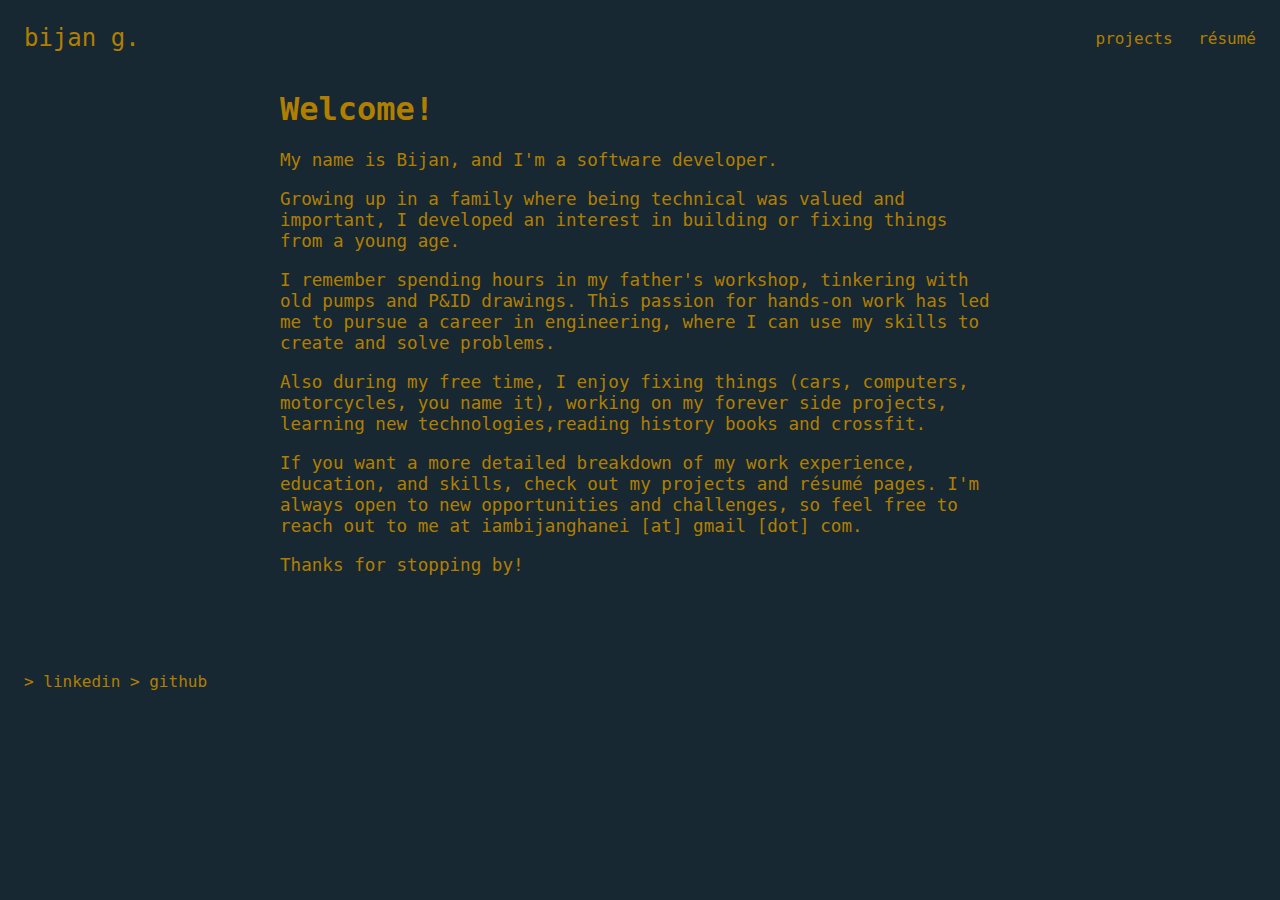
<file: index.html>
<!DOCTYPE html>
<html lang="en">
  <head>
    <meta charset="UTF-8" />
    <meta name="viewport" content="width=device-width, initial-scale=1.0" />
    <link rel="stylesheet" type="text/css" href="styles.css" />
    <link rel="icon" type="image/png" sizes="32x32" href="favicon/favicon-32x32.png">
    <title>bijan g.</title>
  </head>
  <body>
    <header>
      <div class="container">
        <div class="brand">
          <a href="index.html">bijan g.</a>
        </div>
        <nav>
          <ul class="nav-links">
            <li><a href="projects.html">projects</a></li>
            <li><a href="resume.html">résumé</a></li>
          </ul>
        </nav>
      </div>
    </header>
    <div class="content">
      <h1>Welcome!</h1>
      <p>My name is Bijan, and I'm a software developer.</p>
      <p>
        Growing up in a family where being technical was valued and important, I
        developed an interest in building or fixing things from a young age.
      </p>
      <p>
        I remember spending hours in my father's workshop, tinkering with old
        pumps and P&ID drawings. This passion for hands-on work has led me to
        pursue a career in engineering, where I can use my skills to create and
        solve problems.
      </p>
      <p>
        Also during my free time, I enjoy fixing things (cars, computers,
        motorcycles, you name it), working on my forever side projects, learning
        new technologies,reading history books and crossfit.
      </p>
      <p>
        If you want a more detailed breakdown of my work experience, education,
        and skills, check out my <a href="projects.html">projects</a> and
        <a href="resume.html">résumé</a> pages. I'm always open to new
        opportunities and challenges, so feel free to reach out to me at
        iambijanghanei [at] gmail [dot] com.
      </p>
      <p>Thanks for stopping by!</p>
    </div>
    <footer>
      <div class="container">
        <div>
          <a
            class="external-links"
            href="https://www.linkedin.com/in/bijanghanei/"
            target="_blank"
            >linkedin</a
          >
          <a
            class="external-links"
            href="https://github.com/bijanghanei"
            target="_blank"
            >github</a
          >
        </div>
      </div>
    </footer>
  </body>
</html>
</file>
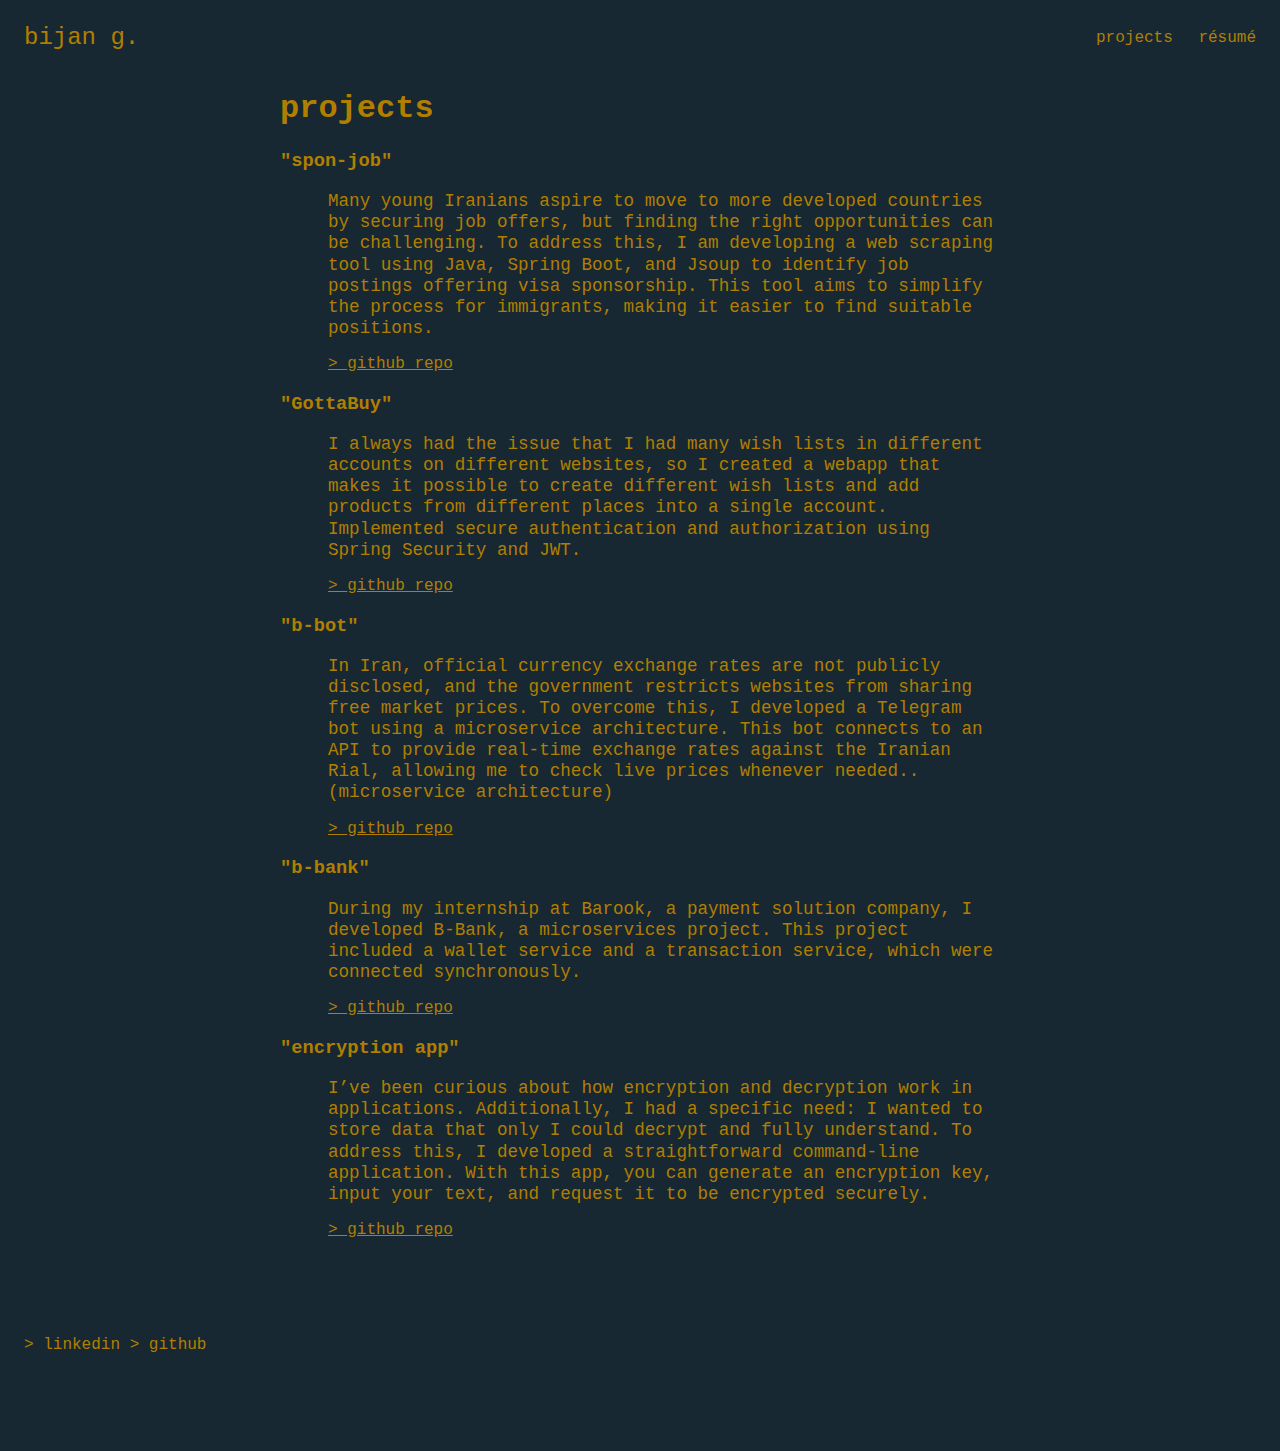
<file: projects.html>
<!DOCTYPE html>
<html lang="en">
  <head>
    <meta charset="UTF-8" />
    <meta name="viewport" content="width=device-width, initial-scale=1.0" />
    <link rel="stylesheet" type="text/css" href="styles.css" />
    <link
      rel="icon"
      type="image/png"
      sizes="32x32"
      href="favicon/favicon-32x32.png"
    />
    <title>bijan g.</title>
  </head>
  <body>
    <header>
      <div class="container">
        <div class="brand">
          <a href="index.html">bijan g.</a>
        </div>
        <nav>
          <ul class="nav-links">
            <li><a href="resume.html">projects</a></li>
            <li><a href="resume.html">résumé</a></li>
          </ul>
        </nav>
      </div>
    </header>
    <div class="content">
      <h1>projects</h1>
      <div>
        <h3>"spon-job"</h3>
        <p class="project-description">
          Many young Iranians aspire to move to more developed countries by
          securing job offers, but finding the right opportunities can be
          challenging. To address this, I am developing a web scraping tool
          using Java, Spring Boot, and Jsoup to identify job postings offering
          visa sponsorship. This tool aims to simplify the process for
          immigrants, making it easier to find suitable positions.
        </p>
        <a
          class="project-link"
          href="https://github.com/bijanghanei/spon-job"
          target="_blank"
          >github repo</a
        >
      </div>
      <div>
        <h3>"GottaBuy"</h3>
        <p class="project-description">
          I always had the issue that I had many wish lists in different
          accounts on different websites, so I created a webapp that makes it
          possible to create different wish lists and add products from
          different places into a single account. Implemented secure
          authentication and authorization using Spring Security and JWT.
        </p>
        <a
          class="project-link"
          href="https://github.com/bijanghanei/gottabuy"
          target="_blank"
          >github repo</a
        >
      </div>
      <div>
        <h3>"b-bot"</h3>
        <p class="project-description">
          In Iran, official currency exchange rates are not publicly disclosed,
          and the government restricts websites from sharing free market prices.
          To overcome this, I developed a Telegram bot using a microservice
          architecture. This bot connects to an API to provide real-time
          exchange rates against the Iranian Rial, allowing me to check live
          prices whenever needed.. (microservice architecture)
        </p>
        <a
          class="project-link"
          href="https://github.com/bijanghanei/b-bot"
          target="_blank"
          >github repo</a
        >
      </div>
      <div>
        <h3>"b-bank"</h3>
        <p class="project-description">
          During my internship at Barook, a payment solution company, I
          developed B-Bank, a microservices project. This project included a
          wallet service and a transaction service, which were connected
          synchronously.
        </p>
        <a
          class="project-link"
          href="https://github.com/bijanghanei/b-bank"
          target="_blank"
          >github repo</a
        >
      </div>
      <div>
        <h3>"encryption app"</h3>
        <p class="project-description">
          I’ve been curious about how encryption and decryption work in
          applications. Additionally, I had a specific need: I wanted to store
          data that only I could decrypt and fully understand. To address this,
          I developed a straightforward command-line application. With this app,
          you can generate an encryption key, input your text, and request it to
          be encrypted securely.
        </p>
        <a
          class="project-link"
          href="https://github.com/bijanghanei/JavaEncryptionProgram"
          target="_blank"
          >github repo</a
        >
      </div>
    </div>
    <footer>
      <div class="container">
        <div>
          <a
            class="external-links"
            href="https://www.linkedin.com/in/bijanghanei/"
            target="_blank"
            >linkedin</a
          >
          <a
            class="external-links"
            href="https://github.com/bijanghanei"
            target="_blank"
            >github</a
          >
        </div>
      </div>
    </footer>
  </body>
</html>
</file>
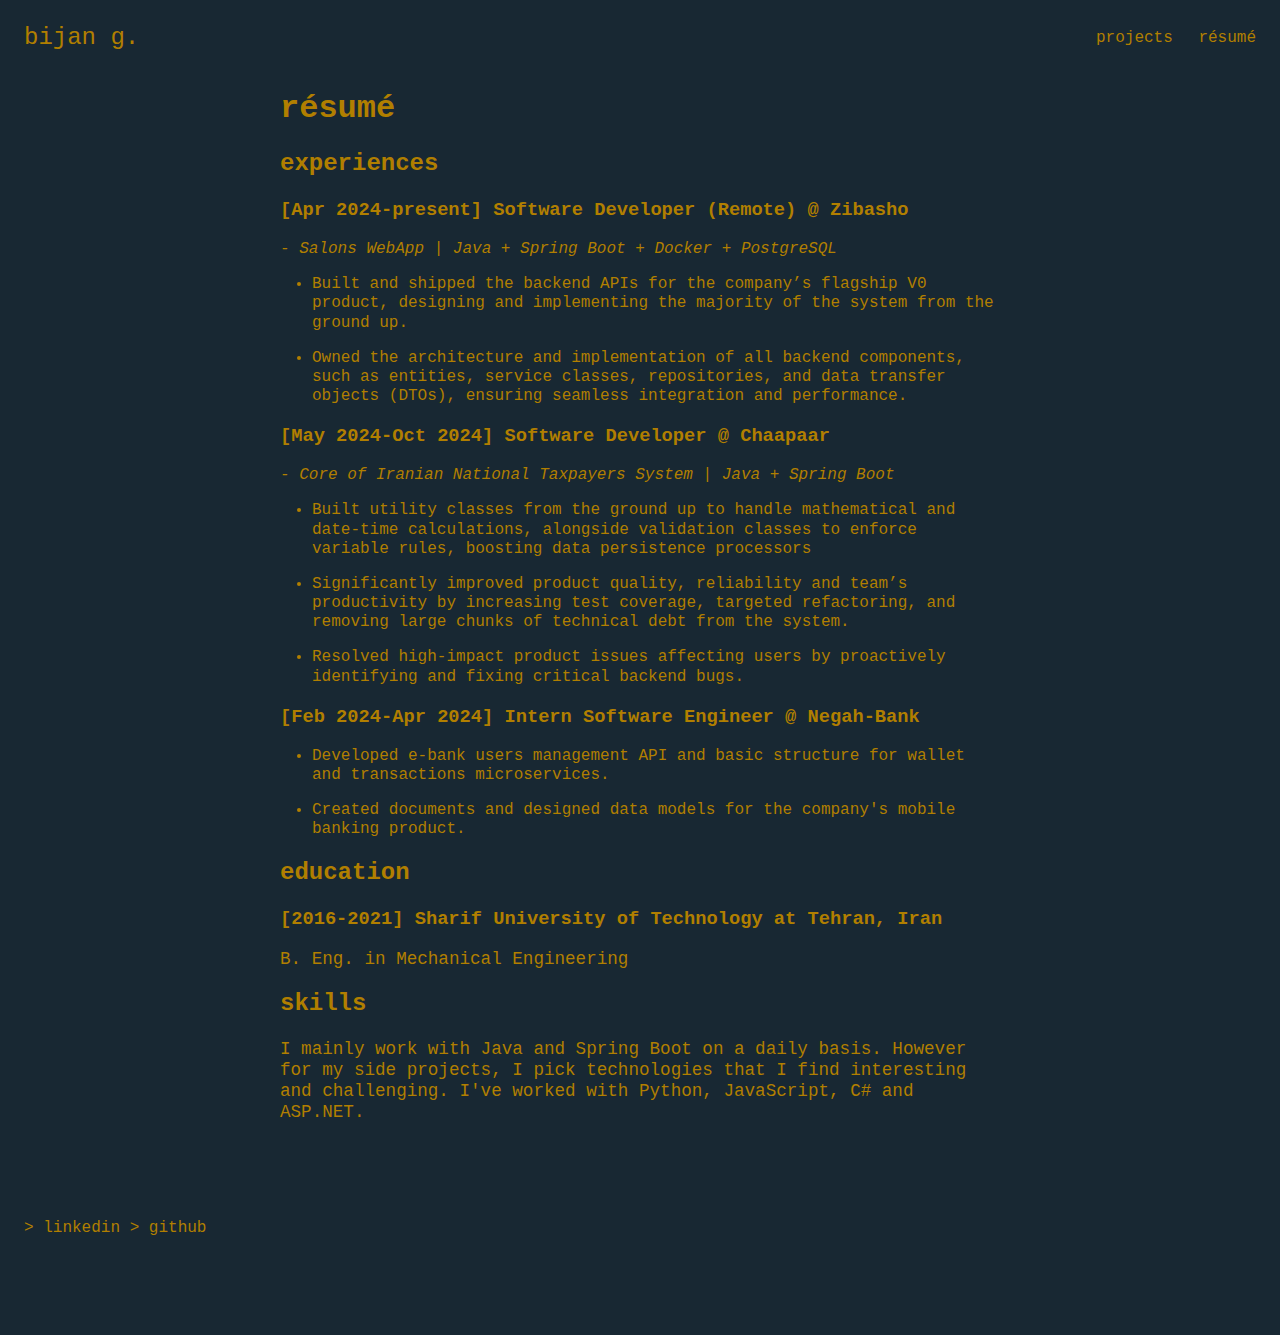
<file: resume.html>
<!DOCTYPE html>
<!DOCTYPE html>
<html lang="en">
  <head>
    <meta charset="UTF-8" />
    <meta name="viewport" content="width=device-width, initial-scale=1.0" />
    <link rel="stylesheet" type="text/css" href="styles.css" />
    <link
      rel="icon"
      type="image/png"
      sizes="32x32"
      href="favicon/favicon-32x32.png"
    />
    <title>bijan g.</title>
  </head>
  <body>
    <header>
      <div class="container">
        <div class="brand">
          <a href="index.html">bijan g.</a>
        </div>
        <nav>
          <ul class="nav-links">
            <li><a href="projects.html">projects</a></li>
            <li><a href="resume.html">résumé</a></li>
          </ul>
        </nav>
      </div>
    </header>
    <div class="content">
      <h1>résumé</h1>
      <div>
        <h2>experiences</h2>
        <div>
          <h3>[Apr 2024-present] Software Developer (Remote) @ Zibasho</h3>
          <i>- Salons WebApp | Java + Spring Boot + Docker + PostgreSQL</i>
          <ul>
            <li>
              Built and shipped the backend APIs for the company’s flagship V0 product, designing and implementing the majority of the system from the ground up.
            </li>
            <li>
              Owned the architecture and implementation of all backend components, such as entities, service classes, repositories, and data transfer objects (DTOs), ensuring seamless integration and performance.
            </li>
          </ul>
        </div>
        <div>
          <h3>[May 2024-Oct 2024] Software Developer @ Chaapaar</h3>
            <i>- Core of Iranian National Taxpayers System | Java + Spring Boot</i>
          <ul>
            <li>
              Built utility classes from the ground up to handle mathematical and date-time calculations, alongside validation classes to enforce variable rules, boosting data persistence processors
            </li>
            <li>
              Significantly improved product quality, reliability and team’s productivity by increasing test coverage, targeted refactoring, and removing large chunks of technical debt from the system.
            </li>
            <li>
              Resolved high-impact product issues affecting users by proactively identifying and fixing critical backend bugs.
            </li>
          </ul>
        </div>
        <div>
          <h3>[Feb 2024-Apr 2024] Intern Software Engineer @ Negah-Bank</h3>
          <ul>
            <li>
              Developed e-bank users management API and basic structure for wallet and transactions microservices.
            </li>
            <li>
              Created documents and designed data models for the company's mobile banking product.
            </li>
          </ul>
        </div>
      </div>
      <div>
        <h2>education</h2>
        <div>
          <h3>[2016-2021] Sharif University of Technology at Tehran, Iran</h3>
          <p>B. Eng. in Mechanical Engineering</p>
        </div>
      </div>
      <div>
        <h2>skills</h2>
        <div>
          <p>
            I mainly work with Java and Spring Boot on a daily basis. However
            for my side projects, I pick technologies that I find interesting
            and challenging. I've worked with Python, JavaScript, C# and
            ASP.NET.
          </p>
        </div>
      </div>
    </div>
    <footer>
      <div class="container">
        <div>
          <a
            class="external-links"
            href="https://www.linkedin.com/in/bijanghanei/"
            target="_blank"
            >linkedin</a
          >
          <a
            class="external-links"
            href="https://github.com/bijanghanei"
            target="_blank"
            >github</a
          >
        </div>
      </div>
    </footer>
  </body>
</html>
</file>
<file: styles.css>
* {
  transition: all 0.3s ease;
}
*:hover {
  transition: all 0.3s ease;
}
body {
  font-family: "Andale Mono", monospace;
  background-color: #182833;
  color: #b17f00;
  line-height: 1.2;
}
nav ul.nav-links {
  list-style: none;
  padding: 0;
  margin: 0;
}
nav ul.nav-links li {
  display: inline;
  margin-left: 1rem;
}
ul {
  padding-left: 2rem;
}
li {
  margin-bottom: 1rem;
}
a {
  color: inherit;
  display: inline-block;
  text-decoration: none;
}
a:hover {
  text-decoration: underline;
  transform: translateY(0.1rem);
  color: #a70107;
}
a.external-links {
  display: inline-block;
}
a.external-links::before {
  content: "> ";
}
a.project-link {
  padding-left: 3rem;
  text-decoration: underline;
}
a.project-link::before {
  content: "> ";
}
i {
  font-size: 1rem;
}
p {
  font-size: 1.1rem;
  margin-bottom: 1rem;
}
p.project-description {
  padding-left: 3rem;
}
footer {
  margin-top: 5rem;
  margin-bottom: 5rem;
}
.container {
  display: flex;
  justify-content: space-between;
  align-items: center;
  padding: 1rem;
}
.brand {
  font-size: 1.5rem;
}
.content {
  margin: auto;
  width: 60%;
  max-width: 45rem;
}
/* .content {
    display: block;
    margin: 3rem;
    max-width: 45rem;
  } */
@media screen and (max-width: 769px) {
  .content {
    display: block;
    width: 90%;
    margin: 1rem;
  }

  p.project-description {
    padding-left: 2rem;
  }
  a.project-link {
    padding-left: 2rem;
  }
}
</file>
